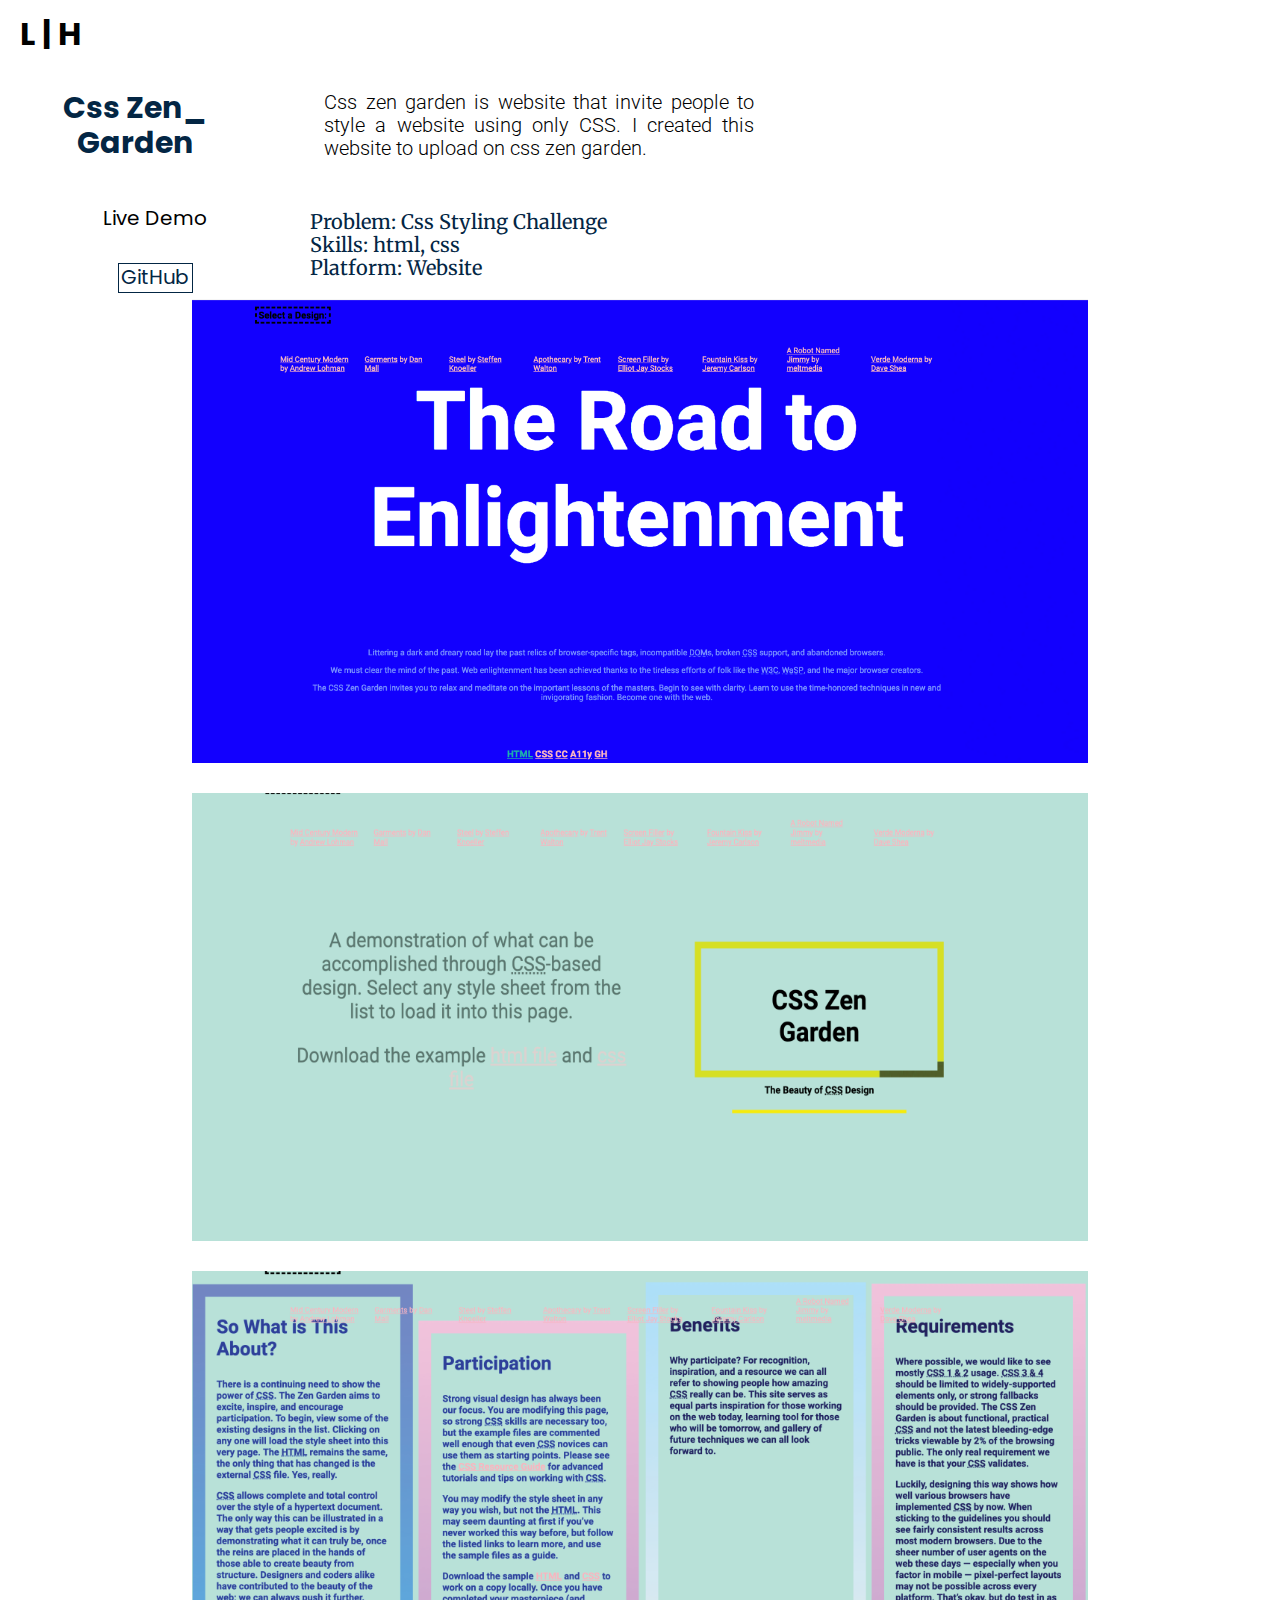
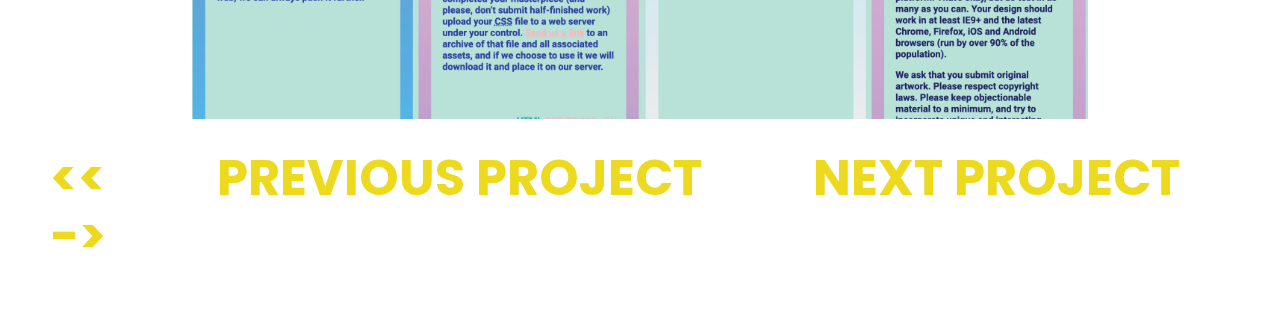
<file: website/css_zen_garden.html>
<!DOCTYPE html>
<html>
    <head>
        <meta charset="utf-8">
        <meta http-equiv="X-UA-Compatible" content="IE=edge">
        <title>Golnut App_</title>
        <meta name="viewport" content="width=device-width, initial-scale=1">
        <link rel="stylesheet" href="normalize.css"/>
        <link rel="stylesheet" type="text/css" media="screen" href="main.css">
    </head>
    <body>
            <header id="zen_garden_header">
                    <a href="index.html#L|H">L | H</a>
                </header>
                <a name="link_to_css_zen_garden"></a>
        <div class="project_info">
            <div id="title">
                <h2>
                    Css Zen_
                </h2>
                <h2>
                    Garden
                </h2>
            </div>
            <div id="project_intro">
                Css zen garden is website that invite people to style a website using only CSS. 
                I created this website to upload on css zen garden.
            </div>

            <div class="link_to_projects">
                <a >Live Demo</a>
                <a id="goalnut_github_button" href="https://github.com/leahhou/css_zen_garden">GitHub</a>
            </div>
            <ul id="project_properties">
                <li>
                    <span>Problem:
                    </span>
                    <span>Css Styling Challenge</span>
                </li>
                <li>
                    <span>Skills:
                    </span>
                    <span>html, css</span>
                </li>
                <li>
                    <span>Platform:
                    </span>
                    <span>Website</span>
                </li>
            </ul>
        </div>
        <div class="project_screenshot">
            <img src="images/css_zen_screen/css_zen_garden_1.png" alt="css zen garden project screenshot 1"/>
            <img src="images/css_zen_screen/css_zen_garden_2.png" alt="css zen garden screenshot 2"/>
            <img src="images/css_zen_screen/css_zen_garden_3.png" alt="css zen garden screenshot 3"/>
        </div>
        <a
        class="next_project_button"
        id="button"
        href="portfolio.html#link_to_portfolio">
         <<
        </a>
        <a
            class="next_project_button"
            id="words"
            href="portfolio.html#link_to_portfolio">
            PREVIOUS PROJECT
        </a>
        <a
            class="next_project_button"
            id="words"
            href="css_zen_garden.html#link_to_css_zen_garden">
            NEXT PROJECT
        </a>
        <a
            class="next_project_button"
            id="button"
            href="css_zen_garden.html#link_to_css_zen_garden">
            ->
        </a>

    </body>
</html>
</file>
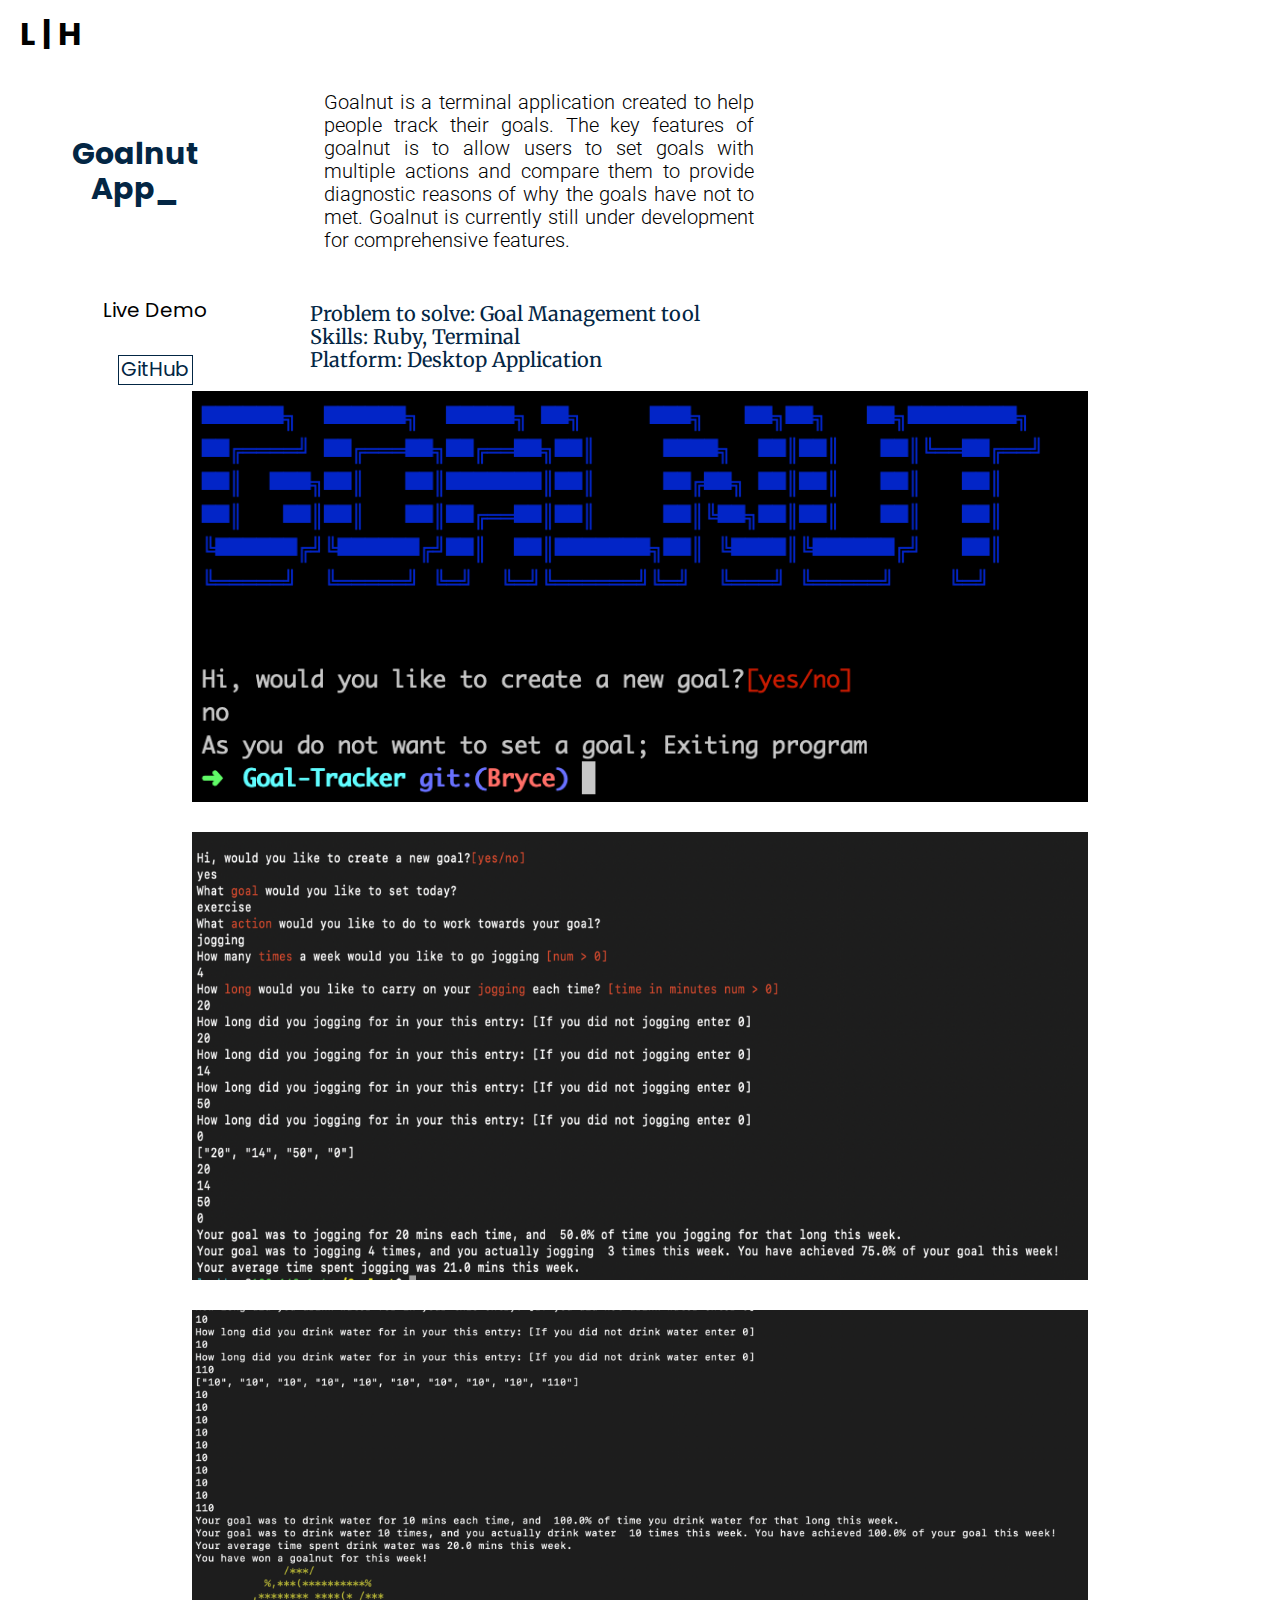
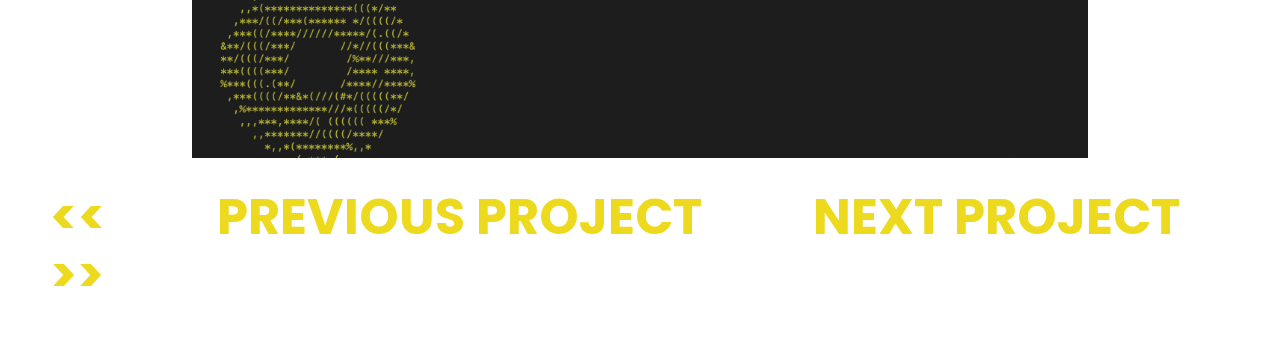
<file: website/goalnut.html>
<!DOCTYPE html>
<html>
    <head>
        <meta charset="utf-8">
        <meta http-equiv="X-UA-Compatible" content="IE=edge">
        <title>Golnut App_</title>
        <meta name="viewport" content="width=device-width, initial-scale=1">
        <link rel="stylesheet" href="normalize.css"/>
        <link rel="stylesheet" type="text/css" media="screen" href="main.css">
    </head>
    <body>
        <header id="goalnut_header">
            <a href="index.html#L|H">L | H</a>
        </header>
        <a name="link_to_goalnut"></a>
        <div class="project_info">
            <div id="title">
                <h2>
                    Goalnut
                </h2>
                <h2>
                    App_
                </h2>
            </div>
            <div id="project_intro">
                Goalnut is a terminal application created to help people track their goals. 
                The key features of goalnut is to allow users to set goals with multiple actions 
                and compare them to provide diagnostic reasons of why the goals
                have not to met. Goalnut is currently still under development for comprehensive features.
            </div>

            <div class="link_to_projects">
                <a >Live Demo</a>
                <a id="goalnut_github_button" href="https://github.com/leahhou/Goalnut">GitHub</a>
            </div>
            <ul id="project_properties">
                <li>
                    <span>Problem to solve:
                    </span>
                    <span>Goal Management tool</span>
                </li>
                <li>
                    <span>Skills:
                    </span>
                    <span>Ruby, Terminal</span>
                </li>
                <li>
                    <span>Platform:
                    </span>
                    <span>Desktop Application</span>
                </li>
            </ul>
        </div>
        <div class="project_screenshot">
            <img src="images/goalnut_screen/goalnut_screenshot_1.png" alt="goalnut project screenshot 1"/>
            <img src="images/goalnut_screen/goalnut_screenshot_2.png" alt="goalnut project screenshot 2"/>
            <img src="images/goalnut_screen/goalnut_screenshot_3.png" alt="goalnut project screenshot 3"/>
        </div>
        <a
        class="next_project_button"
        id="button"
        href="vinyl.html#link_to_vinyl" >
         << 
        </a>
        <a
            class="next_project_button"
            id="words"
            href="vinyl.html#link_to_vinyl">
            PREVIOUS PROJECT
        </a>

        <a
            class="next_project_button"
            id="words"
            href="portfolio.html#link_to_portfolio">
            NEXT PROJECT
        </a>
        <a
            class="next_project_button"
            id="button"
            href="portfolio.html#link_to_portfolio">
            >>
        </a>

    </body>
</html>
</file>
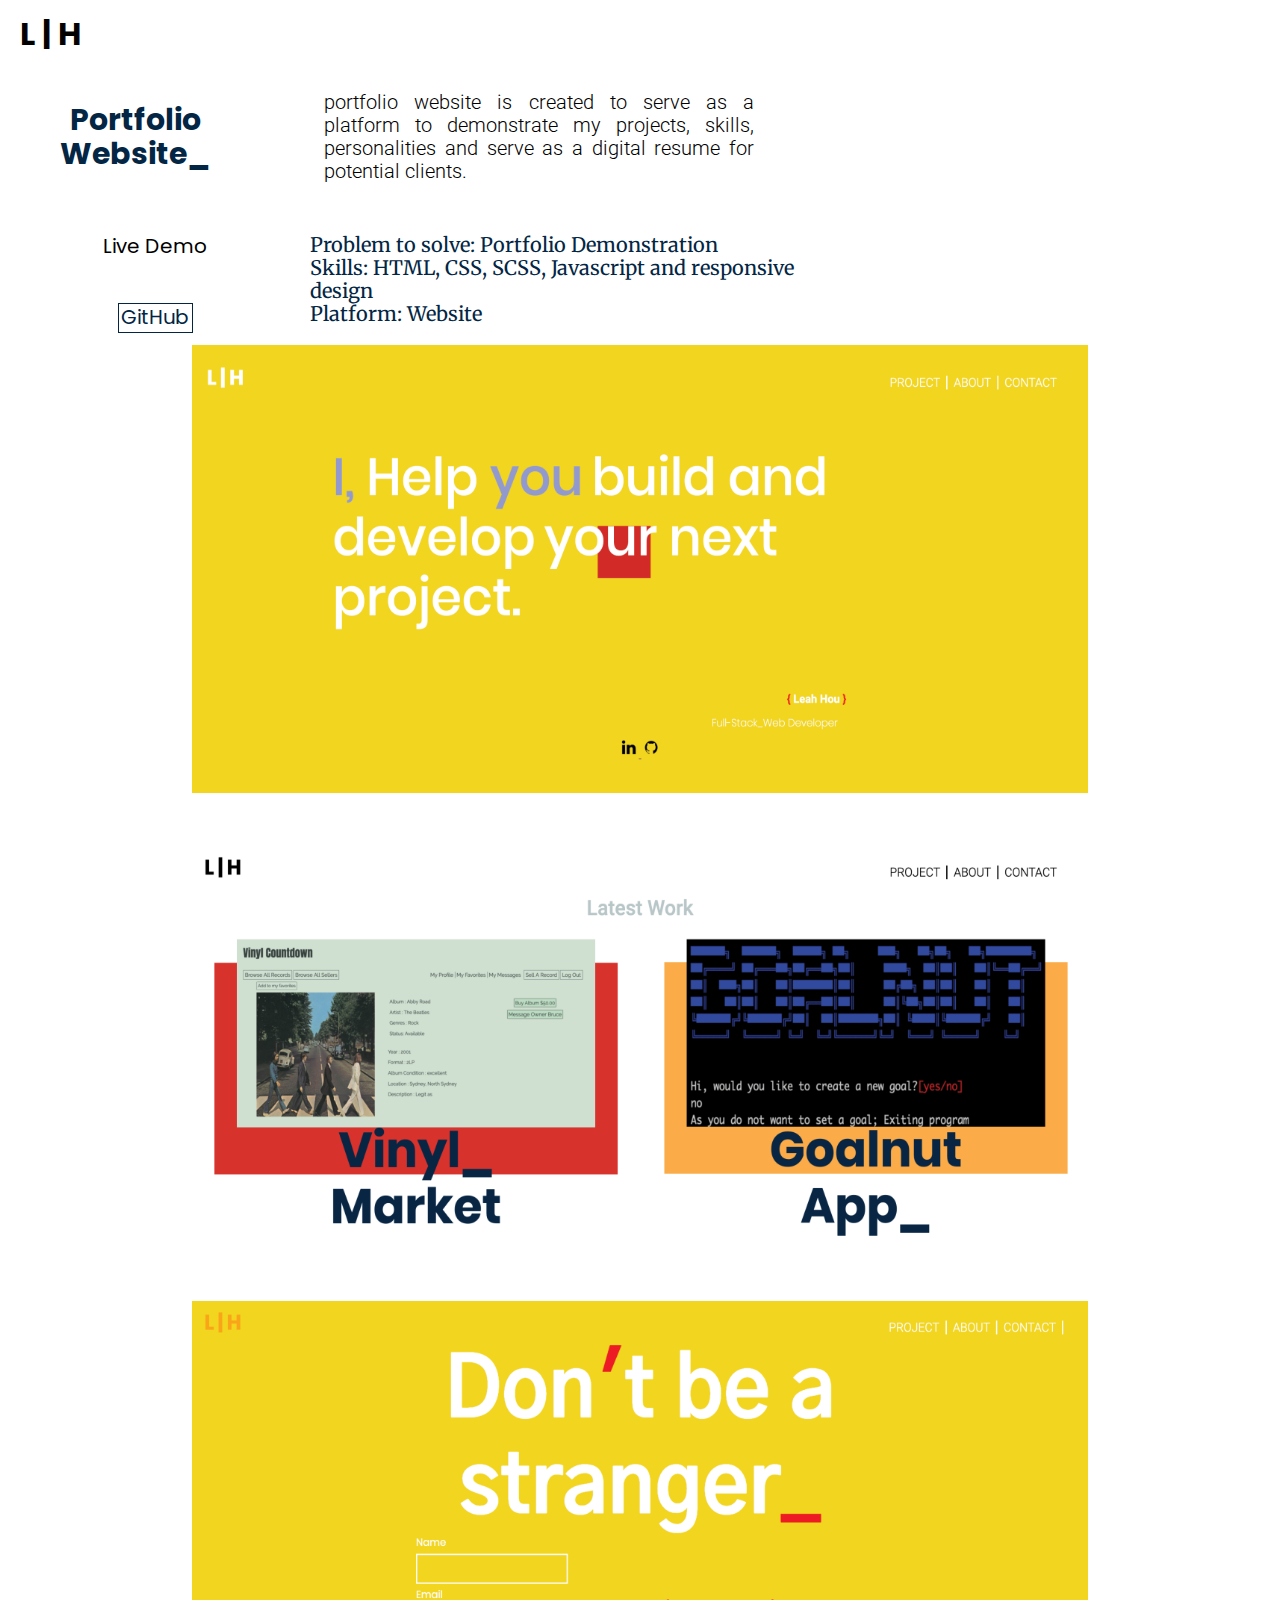
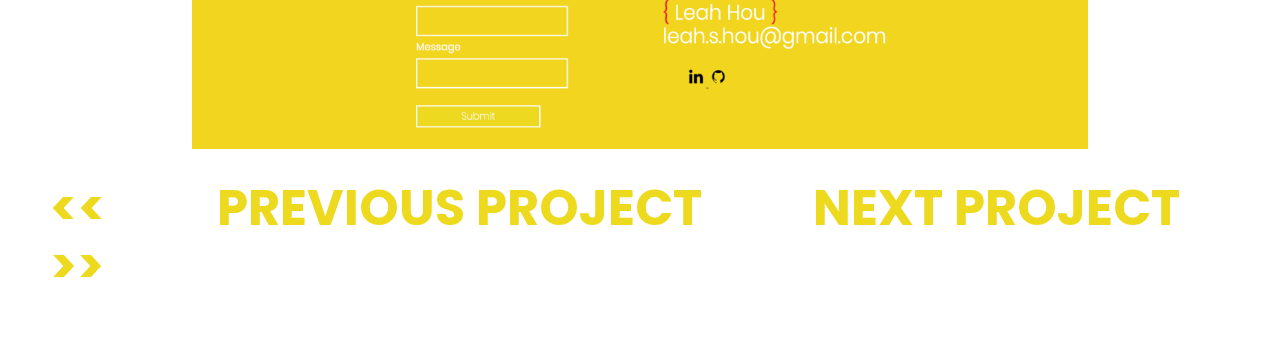
<file: website/portfolio.html>
<!DOCTYPE html>
<html>
    <head>
        <meta charset="utf-8">
        <meta http-equiv="X-UA-Compatible" content="IE=edge">
        <title>Vinly MarketPlace_</title>
        <meta name="viewport" content="width=device-width, initial-scale=1">
        <link rel="stylesheet" href="normalize.css"/>
        <link rel="stylesheet" type="text/css" media="screen" href="main.css">
    </head>
    <body>
        <header id="goalnut_header">
            <a href="index.html#L|H">L | H</a>
        </header>
        <a name="link_to_portfolio"></a>
        <div class="project_info">
            <div id="title">
                <h2>
                    Portfolio
                </h2>
                <h2>
                    Website_
                </h2>
            </div>
            <div id="project_intro">
                portfolio website is created to serve as a platform to demonstrate my projects, skills, personalities
                and serve as a digital resume for potential clients.
            </div>

            <div class="link_to_projects">
                <a >Live Demo</a>
                <a id="goalnut_github_button" href="https://github.com/leahhou/Goalnut">GitHub</a>
            </div>
            <ul id="project_properties">
                <li>
                    <span>Problem to solve:
                    </span>
                    <span>Portfolio Demonstration</span>
                </li>
                <li>
                    <span>Skills:
                    </span>
                    <span>HTML, CSS, SCSS, Javascript and responsive design</span>
                </li>
                <li>
                    <span>Platform:
                    </span>
                    <span>Website</span>
                </li>
            </ul>
        </div>
        <div class="project_screenshot">
            <img src="images/portfolio_screen/portfolio_screen_1.png" alt="goalnut project screenshot 1"/>
            <img src="images/portfolio_screen/portfolio_screen_2.png" alt="goalnut project screenshot 1"/>
            <img src="images/portfolio_screen/portfolio_screen_3.png" alt="goalnut project screenshot 1"/>
        </div>
        <a
        class="next_project_button"
        id="button"
        href="goalnut.html#link_to_goalnut">
         <<
        </a>
        <a
            class="next_project_button"
            id="words"
            href="goalnut.html#link_to_goalnut">
            PREVIOUS PROJECT
        </a>
        <a
            class="next_project_button"
            id="words"
            href="css_zen_garden.html#link_to_css_zen_garden">
            NEXT PROJECT
        </a>
        <a
            class="next_project_button"
            id="button"
            href="css_zen_garden.html#link_to_css_zen_garden">
         >>
        </a>

    </body>
</html>
</file>
<file: website/main.css>
@import url("https://fonts.googleapis.com/css?family=Poppins:200,300,400,500,600,700|Roboto:300,400,500,700");
@import url("https://fonts.googleapis.com/css?family=Gothic+A1:400,700");
@import url("https://fonts.googleapis.com/css?family=Roboto:300,400");
@import url("https://fonts.googleapis.com/css?family=Merriweather");
body {
  font-family: "Poppins", sans-serif;
}

header {
  display: inline-block;
  margin-left: 10px;
  padding-left: 10px;
  width: 65%;
  height: 20px;
  vertical-align: top;
  margin-top: 16px;
}

header a {
  text-decoration-line: none;
  text-decoration: none;
  font-size: 150%;
  font-weight: bold;
  color: #000000;
  display: inline-block;
}
header a:hover {
  transform: scale(0.9);
}

.homepage header a, .about_me header a, .contact_me header a {
  color: white;
}

header a {
  font-size: 32px;
}

.about_me header a, .contact_me header a {
  -webkit-animation: color_change 10s infinite alternate;
  -moz-animation: color_change 10s infinite alternate;
  -ms-animation: color_change 10s infinite alternate;
  -o-animation: color_change 10s infinite alternate;
  animation: color_change 10s infinite alternate;
}
@-webkit-keyframes color_change {
  0% {
    color: blue;
  }
  25% {
    color: orange;
  }
  50% {
    color: yellow;
  }
  75% {
    color: black;
  }
  100% {
    color: red;
  }
}

@media screen and (min-width: 500px) {
  .logo_menu {
    display: flex;
    justify-content: space-between;
    margin-right: 30px;
    padding-top: 20px;
  }
}
nav {
  display: inline-block;
  clear: right;
  padding: 0;
  margin: 0;
}

nav ul {
  list-style: none;
  padding: 0;
}

nav a {
  text-decoration-line: none;
  text-decoration: none;
  font-family: "Roboto", sans-serif;
  font-size: 100%;
  font-weight: 300;
  color: #000000;
  display: block;
  padding: 0;
  margin-top: 0;
}

nav a:hover {
  transform: translateY(-6px);
}

.homepage nav ul li a, .about_me nav ul li a, .contact_me nav ul li a {
  color: #FFFFFF;
}

@media screen and (min-width: 599px) {
  nav {
    margin-top: 15px;
  }

  nav ul {
    display: flex;
    justify-content: flex-end;
    justify-content: space-around;
  }

  nav li {
    flex: 1 1 1;
    margin-right: 10px;
    padding-right: 10px;
    border-right: 1.5px solid white;
  }

  nav .contact_nav {
    border-right: none;
  }

  nav a {
    font-size: 19px;
  }

  .black_logo_menu li {
    flex: 1 1 1;
    margin-right: 10px;
    padding-right: 10px;
    border-right: 1.5px solid black;
  }

  .black_logo_menu .contact_nav {
    border-right: none;
  }
}
.homepage {
  background-color: #F2D51D;
  margin: 0;
  padding: 0;
  width: 100%;
  height: 100vh;
  margin-bottom: 20px;
  color: #FFFFFF;
}

h2 .slogan_highlight {
  color: #919EFF;
}

.signature_highlight {
  color: #F70200;
}

.my_signature p .role_title {
  font-family: "Roboto", sans-serif;
  font-size: 16px;
}

.slogan {
  padding: 0;
  margin-left: 8%;
  margin-top: 5%;
  width: 80%;
}

.slogan h2 {
  color: #FFFFFF;
  font-size: 3em;
  font-weight: 500;
  padding: 0;
  margin: 0;
  display: block;
  position: relative;
  z-index: 1;
  text-align: left;
}

.slogan img {
  width: 15%;
  height: 8%;
  max-width: 80px;
  min-width: 60px;
  max-height: 90px;
  min-height: 80px;
  padding: 0;
  z-index: 0;
  position: absolute;
  top: 40%;
  left: 40%;
}

.my_signature {
  display: block;
  padding: 0;
  margin-left: 40%;
  margin-top: 100px;
}

.my_signature #name {
  font-family: "Roboto", sans-serif;
  font-size: 110%;
  font-weight: 600;
  padding: 0;
  margin-left: 44%;
}

.my_signature #role_title {
  font-family: "Poppins", sans-serif;
  font-size: 100%;
  font-weight: 200;
  padding: 0;
  margin-left: 30%;
}

.social_media_link {
  text-align: center;
  margin: 40px;
  margin-top: -4px;
}

.social_media_link #linkedIn {
  width: 22px;
  height: 22px;
  margin: 5px;
  padding: 0;
}
.social_media_link #linkedIn:hover {
  transform: scale(1.5);
}

.social_media_link #github {
  width: 22px;
  height: 22px;
  margin: 5px;
  padding: 0;
}
.social_media_link #github:hover {
  transform: scale(1.5);
}

@media screen and (min-width: 700px) {
  .slogan {
    padding: 0;
    margin-left: 15%;
    margin-top: 5%;
    width: 65%;
  }

  .slogan h2 {
    color: #FFFFFF;
    font-size: 5em;
    font-weight: 500;
    padding: 0;
    margin: 0;
    margin-left: 10px;
    display: inline-block;
    position: relative;
    z-index: 1;
    text-align: left;
  }

  .slogan img {
    width: 15%;
    height: 8%;
    max-width: 85px;
    min-width: 6px;
    max-height: 90px;
    min-height: 80px;
    padding: 0;
    z-index: 0;
    position: absolute;
    top: 38%;
    left: 45.25%;
    display: inline-block;
  }

  .my_signature {
    display: block;
    padding: 0;
    margin-left: 40%;
    margin-top: 100px;
  }

  .social_media_link {
    text-align: center;
    margin: 40px;
    margin-top: 50px;
  }
}
h2 {
  font-size: 40px;
  color: #032644;
  text-align: center;
  display: block;
  display: relative;
  margin: 0;
}

h3 {
  font-family: "Roboto", sans-serif;
  font-weight: 500;
  color: #B8C7C9;
  font-size: 32px;
  display: block;
  text-align: center;
  margin-top: 10px;
  margin-bottom: 30px;
}

h4 {
  font-family: "Roboto", sans-serif;
  font-weight: 500;
  color: #B8C7C9;
  font-size: 25px;
  display: block;
  text-align: center;
  margin-bottom: 30px;
}

.project_scroll {
  overflow-x: scroll;
  overflow-y: hidden;
  white-space: nowrap;
}
.project_scroll .card {
  display: inline-flex;
  align-items: center;
  justify-content: center;
  margin-bottom: 10px;
}

.card a {
  display: block;
  text-decoration-line: none;
  text-decoration: none;
}
.card a:hover {
  transform: translate(-1px, -1px);
}

.card .project_bg {
  display: block;
  display: relative;
  width: 90%;
  height: 90%;
  padding: 5%;
}

.card .project_img {
  display: block;
  display: relative;
  width: 80%;
  height: 100%;
  padding: 10%;
  margin-top: -65%;
}

.card .card_title_1 {
  margin-top: -35px;
}

.card .card_title_2 {
  margin-bottom: 40px;
}

@media screen and (min-width: 380px) {
  h2 {
    font-size: 50px;
  }

  .card .card_title_1 {
    margin-top: -50px;
  }
}
@media screen and (min-width: 700px) {
  h2 {
    font-size: 70px;
  }

  .card .card_title_1 {
    margin-top: -80px;
  }

  .card {
    width: 50%;
    height: 100%;
  }
}
@media screen and (min-width: 1000px) {
  h2 {
    font-size: 75px;
  }
}
.about_me {
  background-color: #E6EBEB;
}

.abou_me h2 span {
  display: inline-block;
}

.about_me h2 {
  font-size: 300%;
  color: #EDDA1F;
  margin-top: 50px;
  display: inline-block;
  display: flex;
  flex-direction: column;
  justify-content: start;
}

.about_me p {
  font-size: 105%;
  color: #768C8C;
  font-weight: 200;
  display: inline-block;
  text-align: justify;
  margin-top: -100px;
  max-width: 300px;
  margin: auto;
}

.headshot {
  background-image: url("images/headshot_casual_resize.png");
  background-size: cover;
  background-size: contain;
  height: 200px;
  width: 200px;
  max-width: 300px;
  max-height: 300px;
  margin: auto;
  border-radius: 80%;
  margin-top: 20px;
}

.headshot:hover {
  background-image: url("images/headshot_formal_resize.png");
}

.my_background_title {
  display: inline-block;
  display: flex;
  flex-direction: column;
  margin: 0;
  padding: 0;
  width: 30%;
  margin-left: 40px;
}

.my_background span {
  display: inline-block;
}

.my_background_part_a p {
  width: 60%;
  margin-top: -40%;
  margin-left: 30%;
  margin-right: 10%;
}

#skills_icons {
  display: flex;
  flex-direction: column;
  justify-content: flex-start;
}

#icon_line_1 {
  display: flex;
  margin: 5% 20%;
  justify-content: space-around;
}

#icon_line_1 img {
  display: block;
  width: 60%;
  height: 60%;
  max-width: 80px;
  max-height: 80px;
  margin: auto;
}

#javascript {
  animation: shimmy 4s infinite;
  animation-direction: alternate;
}
#javascript:hover {
  transform: translateX(15px);
}

@keyframes shimmy {
  0% {
    transform: translate(0, 0);
  }
  100% {
    transform: translate(20px, 50px);
  }
}
#icon_line_1 #react {
  transition: transform 1s ease-in-out;
}
#icon_line_1 #react:hover {
  transform: rotate(1000deg);
}

#icon_line_1 #node {
  animation: shimmy 4s infinite;
  animation-direction: alternate;
}

@keyframes shimmy {
  0% {
    transform: translate(0, 0);
  }
  100% {
    transform: translate(20px, 50px);
  }
}
#icon_line_1 #ruby {
  transition: transform 0.3s ease;
}
#icon_line_1 #ruby:hover {
  transform: skew(25deg, 10deg);
}

#icon_line_2 {
  display: flex;
  margin: 0 20%;
  justify-content: space-around;
}

#icon_line_2 img {
  display: block;
  width: 60%;
  height: 60%;
  max-width: 100px;
  max-height: 110px;
  margin: auto;
}

#icon_line_2 #ruby_on_rail {
  max-width: 65px;
  max-height: 65px;
  transition: transform 1s ease-out;
}
#icon_line_2 #ruby_on_rail:hover {
  transform: scale(0.5, 2.5);
}

#icon_line_2 #html {
  transition: transform 1s ease-in-out;
}
#icon_line_2 #html :hover {
  transform: rotate(1000deg);
}

#icon_line_2 #css {
  transition: transform 1s ease-in-out;
}
#icon_line_2 #css :hover {
  transform: rotate(-100deg);
}

#icon_line_2 #photoshop {
  max-width: 72px;
  max-height: 72px;
}
#icon_line_2 #photoshop:hover {
  transform: translate(15px, -40px);
}

.more_about_me {
  padding-bottom: 200px;
}

.more_about_me p {
  font-size: 105%;
  color: #768C8C;
  font-weight: 200;
  display: block;
  text-align: justify;
  max-width: 400px;
  width: 80%;
  margin: auto;
  padding-top: 8%;
  padding-bottom: 5%;
}

.videos video {
  display: block;
  width: 80%;
  max-width: 400px;
  margin: 10px auto 20px;
}

@media screen and (min-width: 650px) {
  .headshot {
    height: 500px;
    width: 500px;
    max-width: 500px;
    max-height: 500px;
    margin-top: 50px;
  }

  .about_me h2 {
    font-size: 7em;
    color: #EDDA1F;
    margin-top: 100px;
    display: inline-block;
    display: flex;
    flex-direction: column;
    justify-content: start;
  }

  .my_background_part_a p {
    font-size: 1em;
    font-weight: 300;
    display: inline-block;
    margin-top: -100%;
    max-width: 600px;
  }

  #skill_icons {
    display: flex;
    justify-content: center;
  }

  #icon_line_1 {
    margin: 5% 0 5% 5%;
  }

  #icon_line_2 {
    margin: 5% 5% 5% 10px;
  }

  .more_about_me p {
    font-size: 1em;
    font-weight: 300;
    display: block;
    margin-top: 100px;
    max-width: 900px;
    width: 80%;
    margin: auto;
    padding-bottom: 0;
    margin-bottom: 0;
  }

  .videos {
    display: flex;
    flex-direction: column;
    align-items: center;
    width: 90%;
    margin: auto;
    justify-content: center;
    margin-top: 10%;
  }

  .videos video {
    margin: 10px;
    display: inline-block;
    max-width: 450px;
  }
}
@media screen and (min-width: 1000px) {
  .videos {
    display: flex;
    flex-direction: row;
    align-items: center;
    width: 90%;
    margin: auto;
    justify-content: center;
    margin-top: 10%;
  }

  .videos video {
    margin: 10px;
    display: inline-block;
    max-width: 450px;
  }
}
.contact_me {
  background-color: #F2D51D;
  width: 100%;
  height: 100vh;
}

.slogan_contact_me h3 {
  color: #FFFFFF;
  font-family: "Gothic A1", sans-serif;
  font-weight: 700;
  width: 50%;
  margin-left: 30%;
  margin-top: 10%;
}

.slogan_contact_me span {
  color: #F70200;
}

.contact_form {
  color: #FFFFFF;
  width: 80%;
  margin-left: 10%;
}

.contact_form input[type=text] {
  height: 90%;
  padding: 12px 20px;
  margin: 8px 0;
  border: 2px solid #FFFFFF;
  background-color: #F2D51D;
  color: #FFFFFF;
  font-weight: 200;
  width: 200px;
}

.contact_form input[type=submit] {
  color: #FFFFFF;
  border: 2px solid #FFFFFF;
  padding: 6px;
  background-color: #EDDA1F;
  font-weight: 200;
  width: 200px;
}
.contact_form input[type=submit]:hover {
  background-color: #919EFF;
  font-weight: 500;
  transform: scale(0.9);
}

.my_contact_details {
  color: #FFFFFF;
  display: block;
  width: 70%;
  margin-left: 30%;
  margin-top: 30px;
}

.my_contact_details span {
  color: #F70200;
}

footer {
  background-color: #F2D51D;
  width: 100%;
  margin: auto;
  height: 40%;
  color: #FFFFFF;
  font-weight: 200;
  font-size: 12px;
  text-align: center;
}

.social_media_link {
  text-align: center;
  margin: 40px;
  margin-top: -4px;
  display: block;
}

.social_media_link #linkedIn {
  width: 22px;
  height: 22px;
  margin: 5px;
  padding: 0;
}
.social_media_link #linkedIn:hover {
  transform: scale(1.5);
}

.social_media_link #github {
  width: 22px;
  height: 22px;
  margin: 5px;
  padding: 0;
}
.social_media_link #github:hover {
  transform: scale(1.5);
}

@media screen and (min-width: 960px) {
  .slogan_contact_me h3 {
    width: 80%;
    font-size: 8em;
    margin: auto;
  }

  .contact_wrapper {
    display: flex;
    flex-direction: column;
    align-content: flex-start;
    margin-top: 5%;
  }

  .my_contact_details p {
    font-size: 2em;
    font-weight: 300;
  }

  .contact_wrapper_2 {
    display: flex;
    flex-direction: row;
    height: 20px;
    width: 50%;
    margin-left: 20%;
  }
}
#title {
  color: #032644;
  display: flex;
  flex-direction: column;
  justify-content: center;
  margin-bottom: 10px;
}

#title h2 {
  font-size: 20px;
}

ul {
  list-style: none;
  font-family: "Merriweather", serif;
  color: #032644;
  display: block;
}

#project_intro {
  display: block;
  width: 80%;
  margin: auto;
  text-align: justify;
  font-family: "Roboto", sans-serif;
  font-weight: 300;
  margin-bottom: 10px;
}

.link_to_projects {
  display: flex;
  justify-content: center;
  flex-direction: column;
  text-decoration: none;
  justify-content: space-around;
  align-items: center;
  margin-left: 40px;
  margin-bottom: -10px;
}

.link_to_projects #goalnut_github_button {
  text-decoration: none;
  border: 1px solid #032644;
  color: #032644;
  padding: 2.5px;
}
.link_to_projects #goalnut_github_button:hover {
  transform: scale(1.2);
  background-color: #E6EBEB;
  border-color: #919EFF;
  color: #919EFF;
}

.project_info {
  display: grid;
  grid-template-columns: 30% 70%;
  grid-column-gap: 1em;
  grid-row-gap: 1em;
  grid-auto-rows: minmax 50px, auto;
  max-width: 60%;
  margin-top: 30px;
  margin: auto;
}

.next_project_button {
  text-decoration: none;
  color: #EDDA1F;
  font-size: 40px;
  margin: 5%;
  margin: auto;
  padding: 50px;
  font-weight: 500;
}

.project_screenshot img {
  margin-top: 30px;
  padding-bottom: 30px;
  width: 70%;
  display: block;
  margin: auto;
}

@media screen and (max-width: 630px) {
  .project_info {
    display: flex;
    flex-direction: column;
    justify-content: space-around;
    justify-content: flex-start;
  }

  .link_to_projects {
    display: flex;
    justify-content: center;
    flex-direction: row;
    text-decoration: none;
    justify-content: space-around;
    align-items: center;
    margin-left: 80px;
  }

  #project_intro {
    text-align: left;
  }

  #title {
    justify-content: start;
  }

  .next_project_button {
    font-size: 30px;
    font-weight: 700;
  }
}
@media screen and (min-width: 1000px) {
  .project_info {
    font-size: 20px;
    margin-top: 55px;
    margin-left: 20px;
  }

  #title h2 {
    font-size: 30px;
  }

  .next_project_button {
    font-size: 50px;
    font-weight: 700;
  }
}
html {
  scroll-behavior: smooth;
}

/*# sourceMappingURL=main.css.map */
</file>
